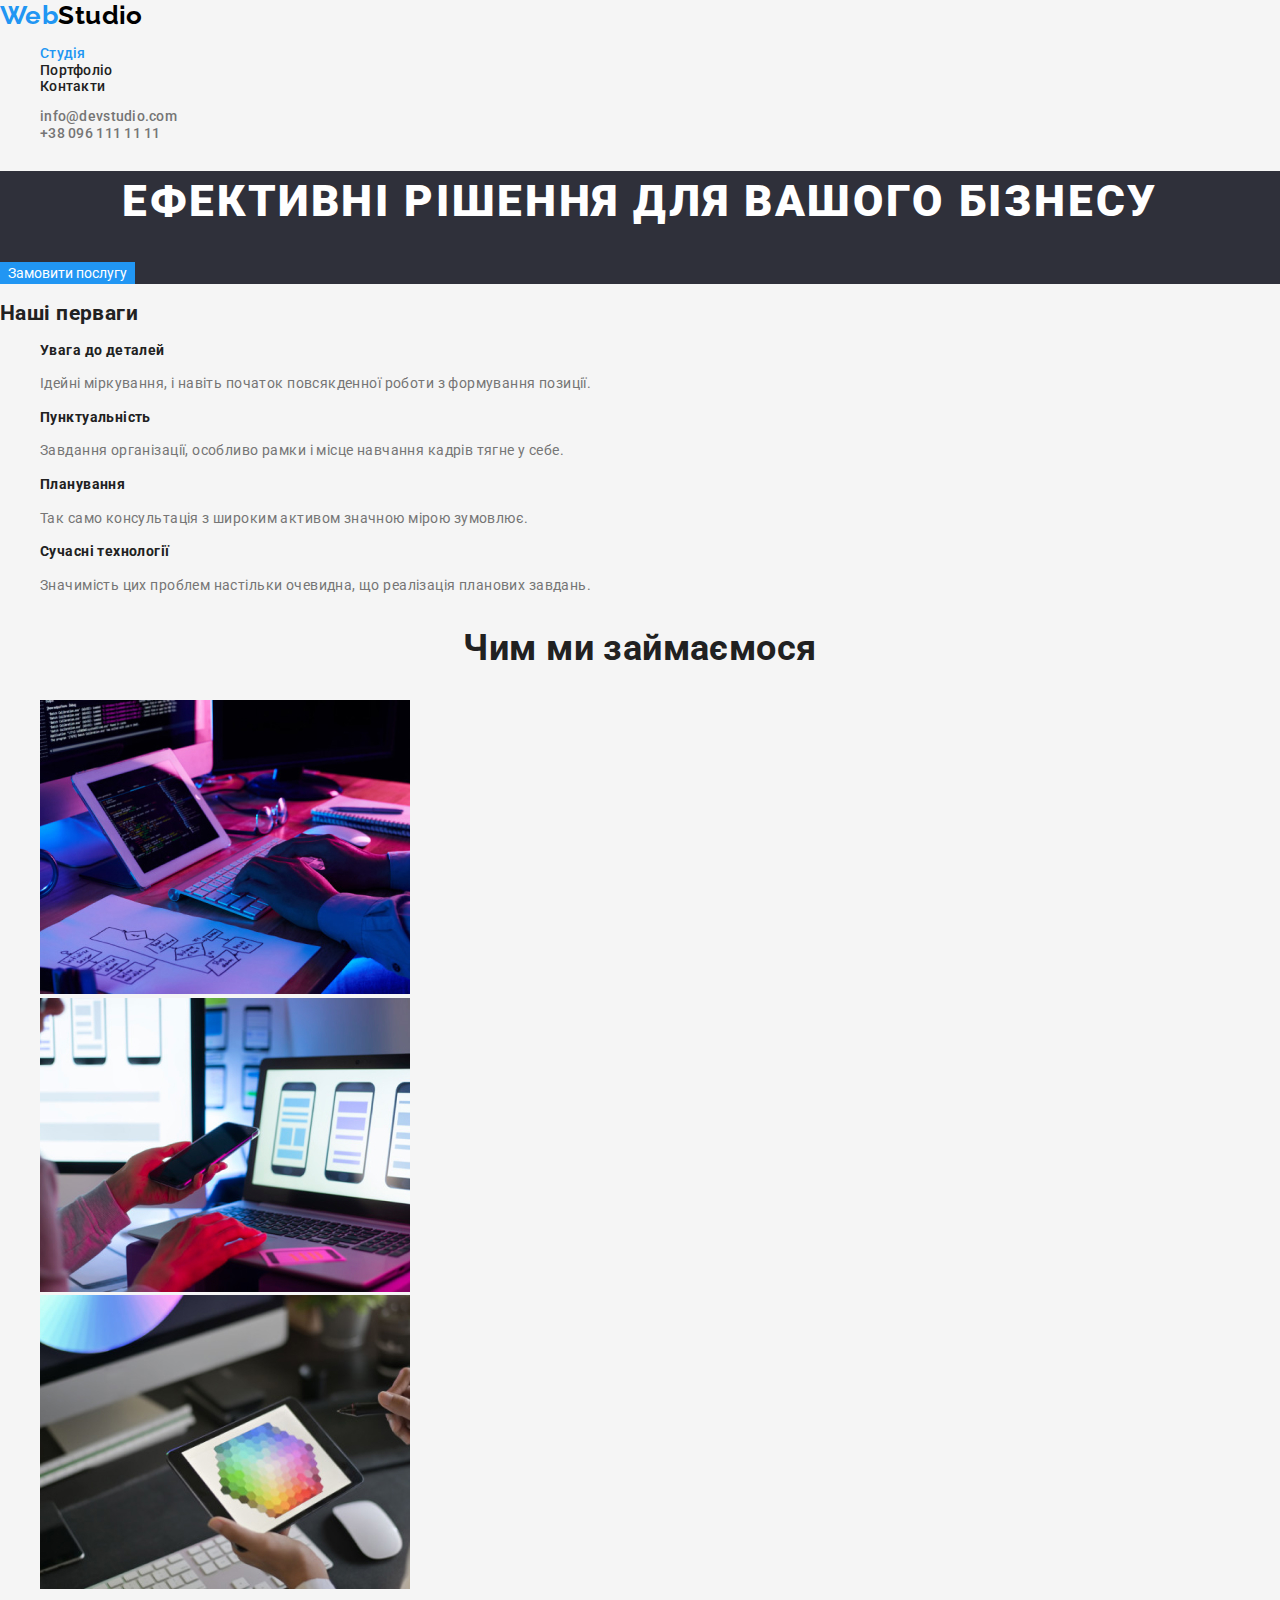
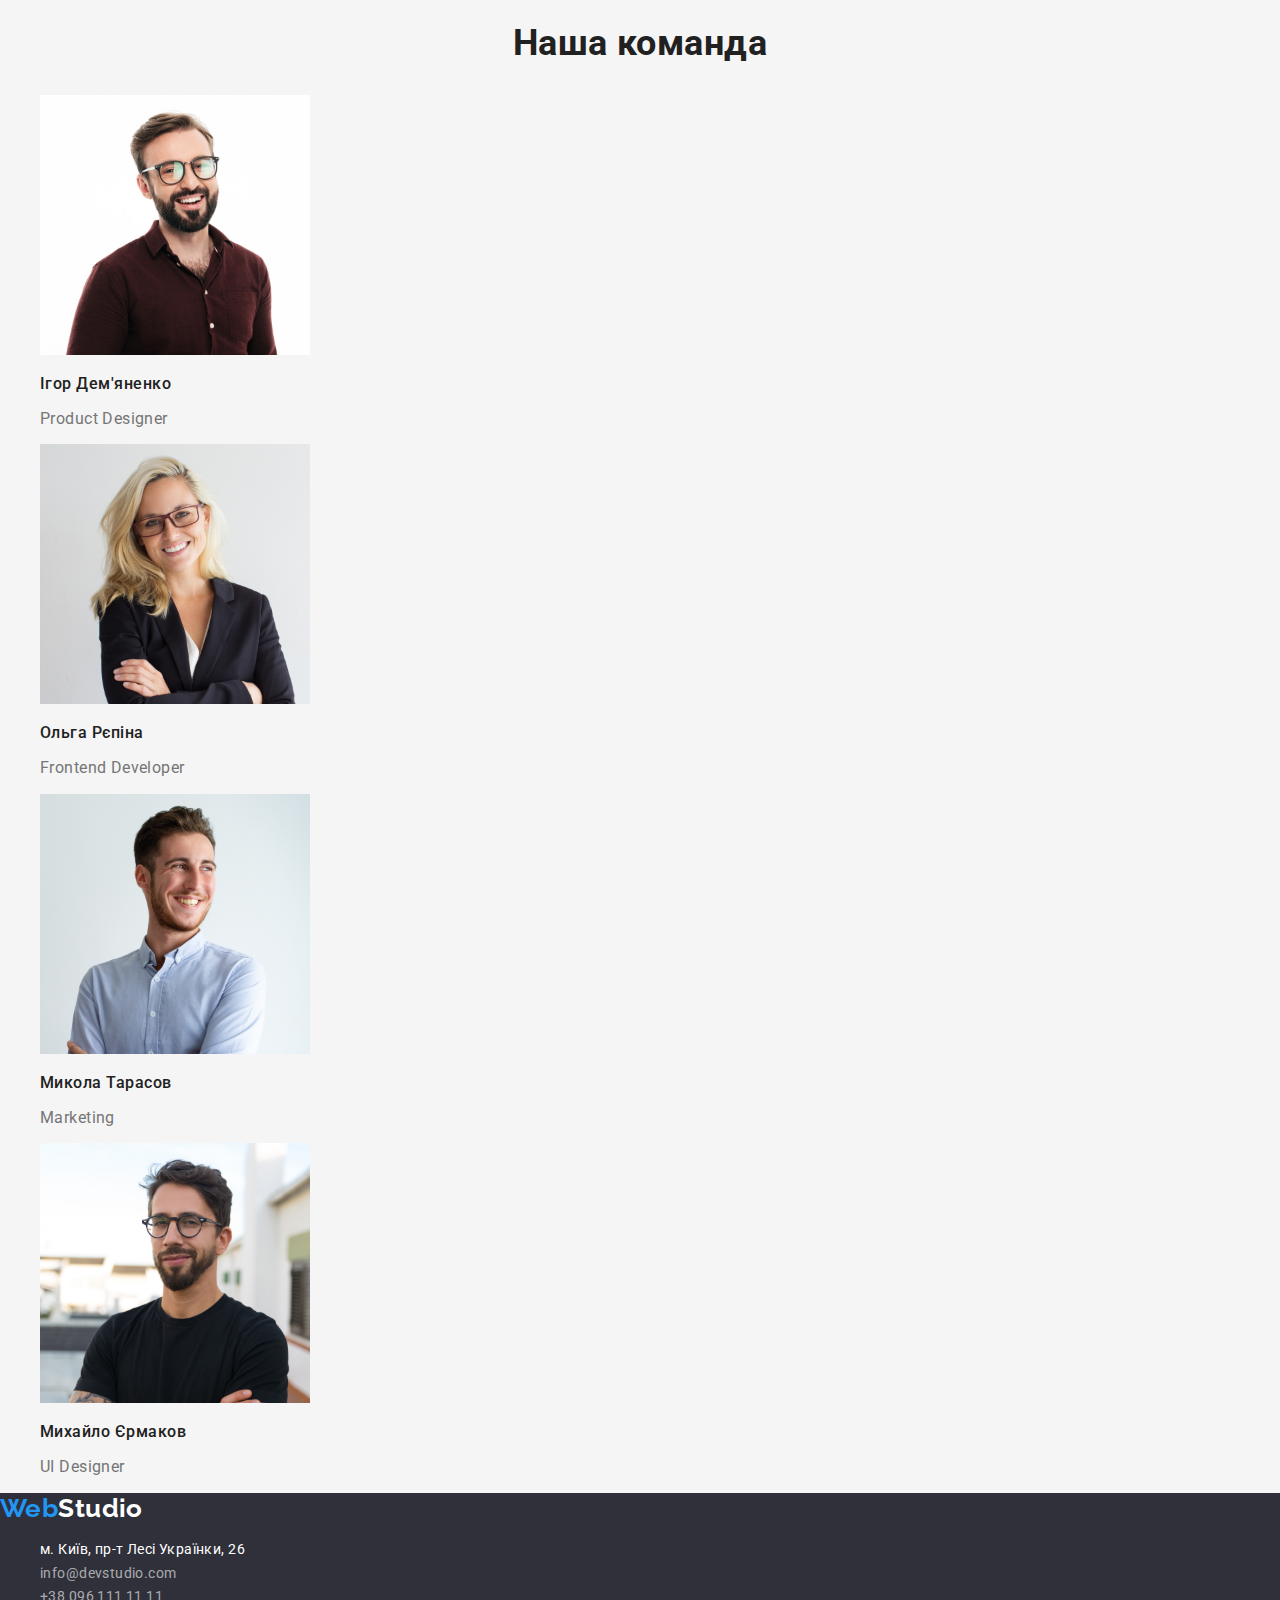
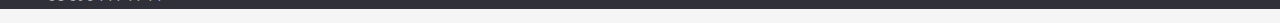
<file: index.html>
<!DOCTYPE html>
<html lang="uk">
  <head>
    <meta charset="UTF-8" />
    <meta http-equiv="X-UA-Compatible" content="IE=edge" />
    <meta name="viewport" content="width=device-width, initial-scale=1.0" />
    <title>Document</title>
    <link
    rel="stylesheet"
    href="https://cdnjs.cloudflare.com/ajax/libs/modern-normalize/1.0.0/modern-normalize.min.css"
  />
    <link
      href="https://fonts.googleapis.com/css2?family=Raleway:wght@700&family=Roboto:wght@400;500;700;900&display=swap"
      rel="stylesheet"
    />
    <link rel="stylesheet" href="./css/styles.css" />
  </head>
  <body>
    <header>
      <nav>
        <a href="./index.html" class="logo"
          ><span class="icon">Web</span>Studio</a
        >
        <ul class="site-nav">
          <li><a class="site-nav-link current" href="./index.html" >Студія</a></li>
          <li>
            <a class="site-nav-link" href="./portfolio.html">Портфоліо</a>
          </li>
          <li><a class="site-nav-link" href="./index.html">Контакти</a></li>
        </ul>
      </nav>
      <ul>
        <li>
          <a class="nav-contacts" href="mailto:info@devstudio.com"
            >info@devstudio.com</a
          >
        </li>
        <li>
          <a class="nav-contacts" href="tel:+380961111111">+38 096 111 11 11</a>
        </li>
      </ul>
    </header>
    <main>
      <section class="hero">
        <h1 class="hero-title">Ефективні рішення для вашого бізнесу</h1>
        <button class="hero-btn" type="button">
          Замовити послугу
        </button>
      </section>
      <section class="benefits">
        <h2>Наші перваги</h2>
        <ul>
          <li>
            <h3 class="benefits-title">Увага до деталей</h3>
            <p class="benefits-text">
              Ідейні міркування, і навіть початок повсякденної роботи з
              формування позиції.
            </p>
          </li>
          <li>
            <h3 class="benefits-title">Пунктуальність</h3>
            <p class="benefits-text">
              Завдання організації, особливо рамки і місце навчання кадрів тягне
              у себе.
            </p>
          </li>
          <li>
            <h3 class="benefits-title">Планування</h3>
            <p class="benefits-text">
              Так само консультація з широким активом значною мірою зумовлює.
            </p>
          </li>
          <li>
            <h3 class="benefits-title">Сучасні технології</h3>
            <p class="benefits-text">
              Значимість цих проблем настільки очевидна, що реалізація планових
              завдань.
            </p>
          </li>
        </ul>
      </section>
      <section>
        <h2 class="list">Чим ми займаємося</h2>
        <ul>
          <li>
            <img
              src="./images/box1.jpg"
              alt="робочий стіл з компютером"
              width="370"
            />
          </li>
          <li>
            <img
              src="./images/box2.jpg"
              alt="робоча зона з компютером і телефоном"
              width="370"
            />
          </li>
          <li>
            <img
              src="./images/box3.jpg"
              alt="робоча зона з компютером і планшетом"
              width="370"
            />
          </li>
        </ul>
      </section>
      <section>
        <h2 class="list">Наша команда</h2>
        <ul>
          <li>
            <img
              src="./images/photo1.jpg"
              alt="фото усміхненого чоловіка в окулярах"
              width="270"
            />
            <h3 class="list-worker">Ігор Дем'яненко</h3>
            <p class="list-position">Product Designer</p>
          </li>
          <li>
            <img
              src="./images/photo2.jpg"
              alt="фото жінки в окулярах"
              width="270"
            />
            <h3 class="list-worker">Ольга Рєпіна</h3>
            <p class="list-position">Frontend Developer</p>
          </li>
          <li>
            <img
              src="./images/photo3.jpg"
              alt="фото усміхненого чоловіка"
              width="270"
            />
            <h3 class="list-worker">Микола Тарасов</h3>
            <p class="list-position">Marketing</p>
          </li>
          <li>
            <img
              src="./images/photo4.jpg"
              alt="фото чоловіка в окулярах"
              width="270"
            />
            <h3 class="list-worker">Михайло Єрмаков</h3>
            <p class="list-position">UI Designer</p>
          </li>
        </ul>
      </section>
    </main>
    <footer class="footer">
      <a href="./index.html" class="logo logo-footer"
        ><span class="icon">Web</span>Studio</a
      >
      <address>
        <ul>
          <li>
            <a class="footer-address" href="м.Київ,пр-т.Лесі-Українки,26"
              >м. Київ, пр-т Лесі Українки, 26</a
            >
          </li>
          <li>
            <a class="footer-link" href="mailto:info@devstudio.com"
              >info@devstudio.com</a>
          </li>
          <li>
            <a class="footer-telephone" href="tel:+380961111111"
              >+38 096 111 11 11</a>
          </li>
        </ul>
      </address>
    </footer>
  </body>
</html>
</file>
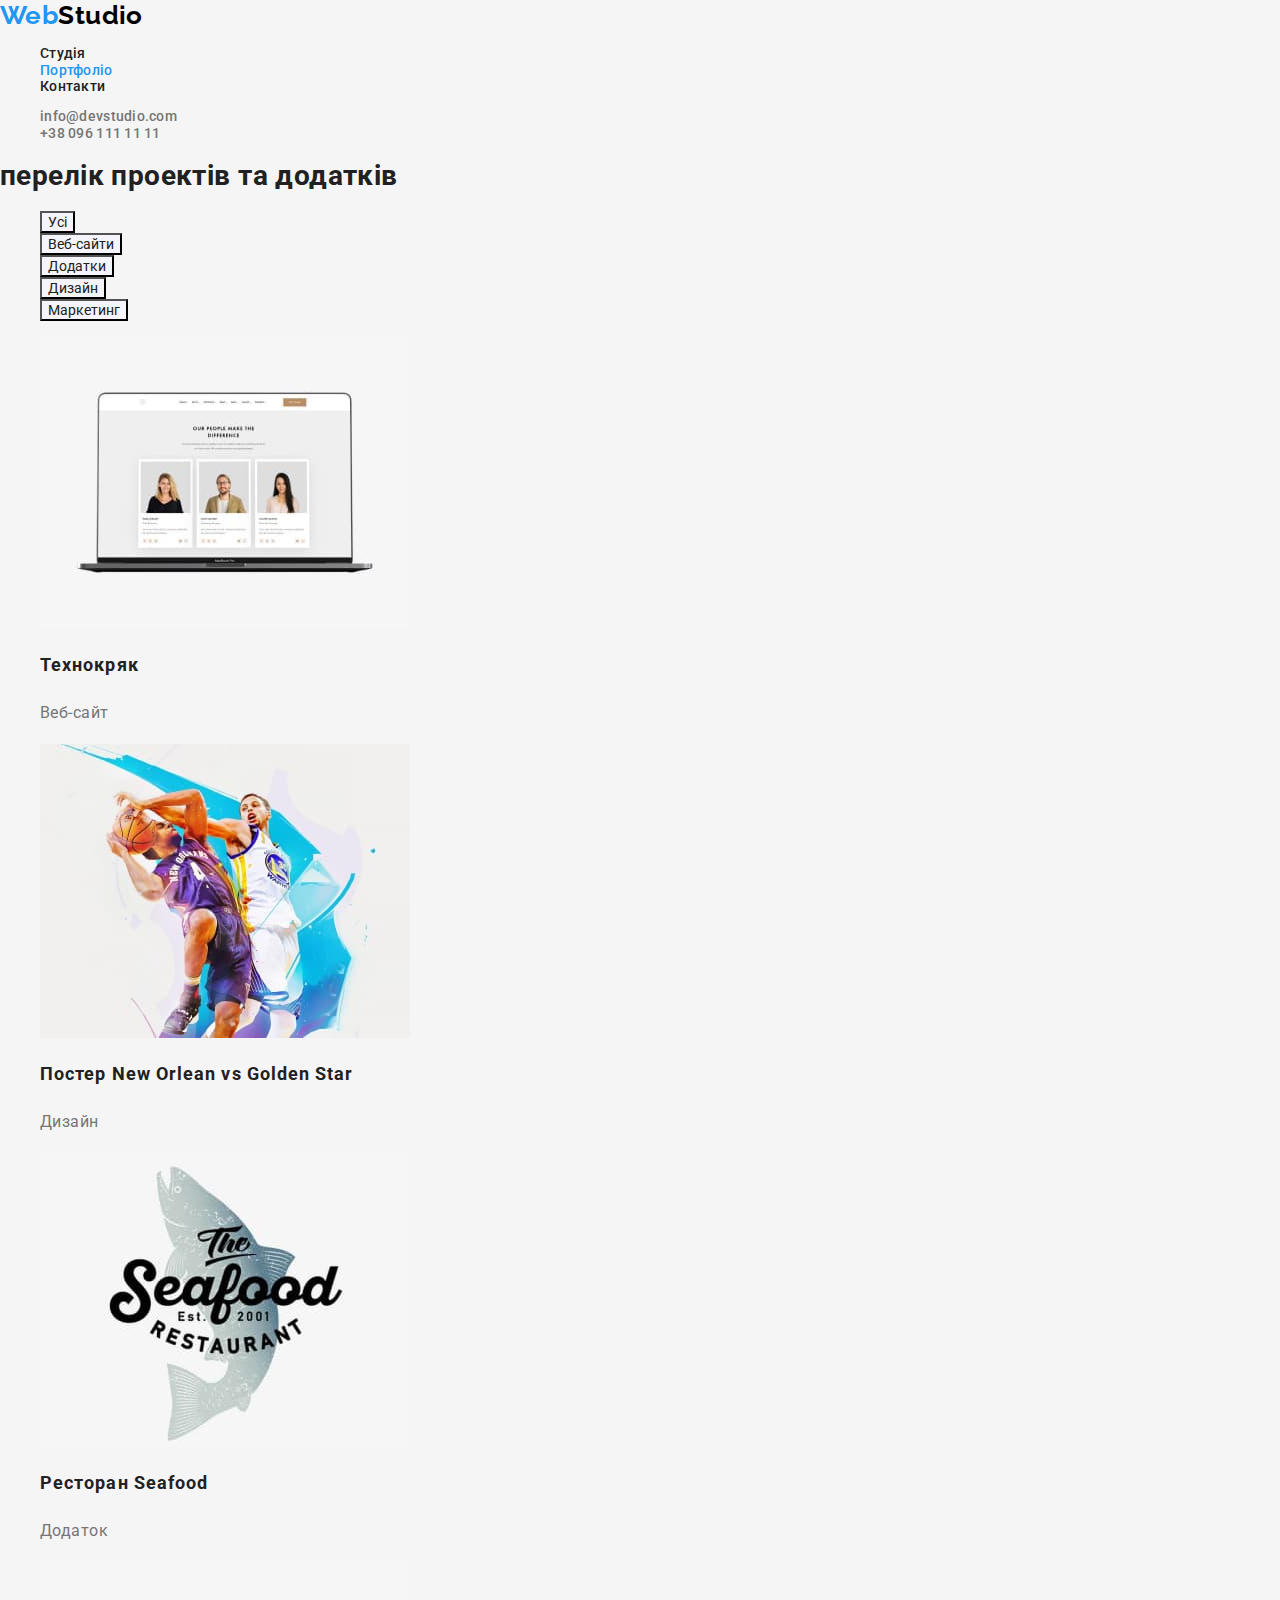
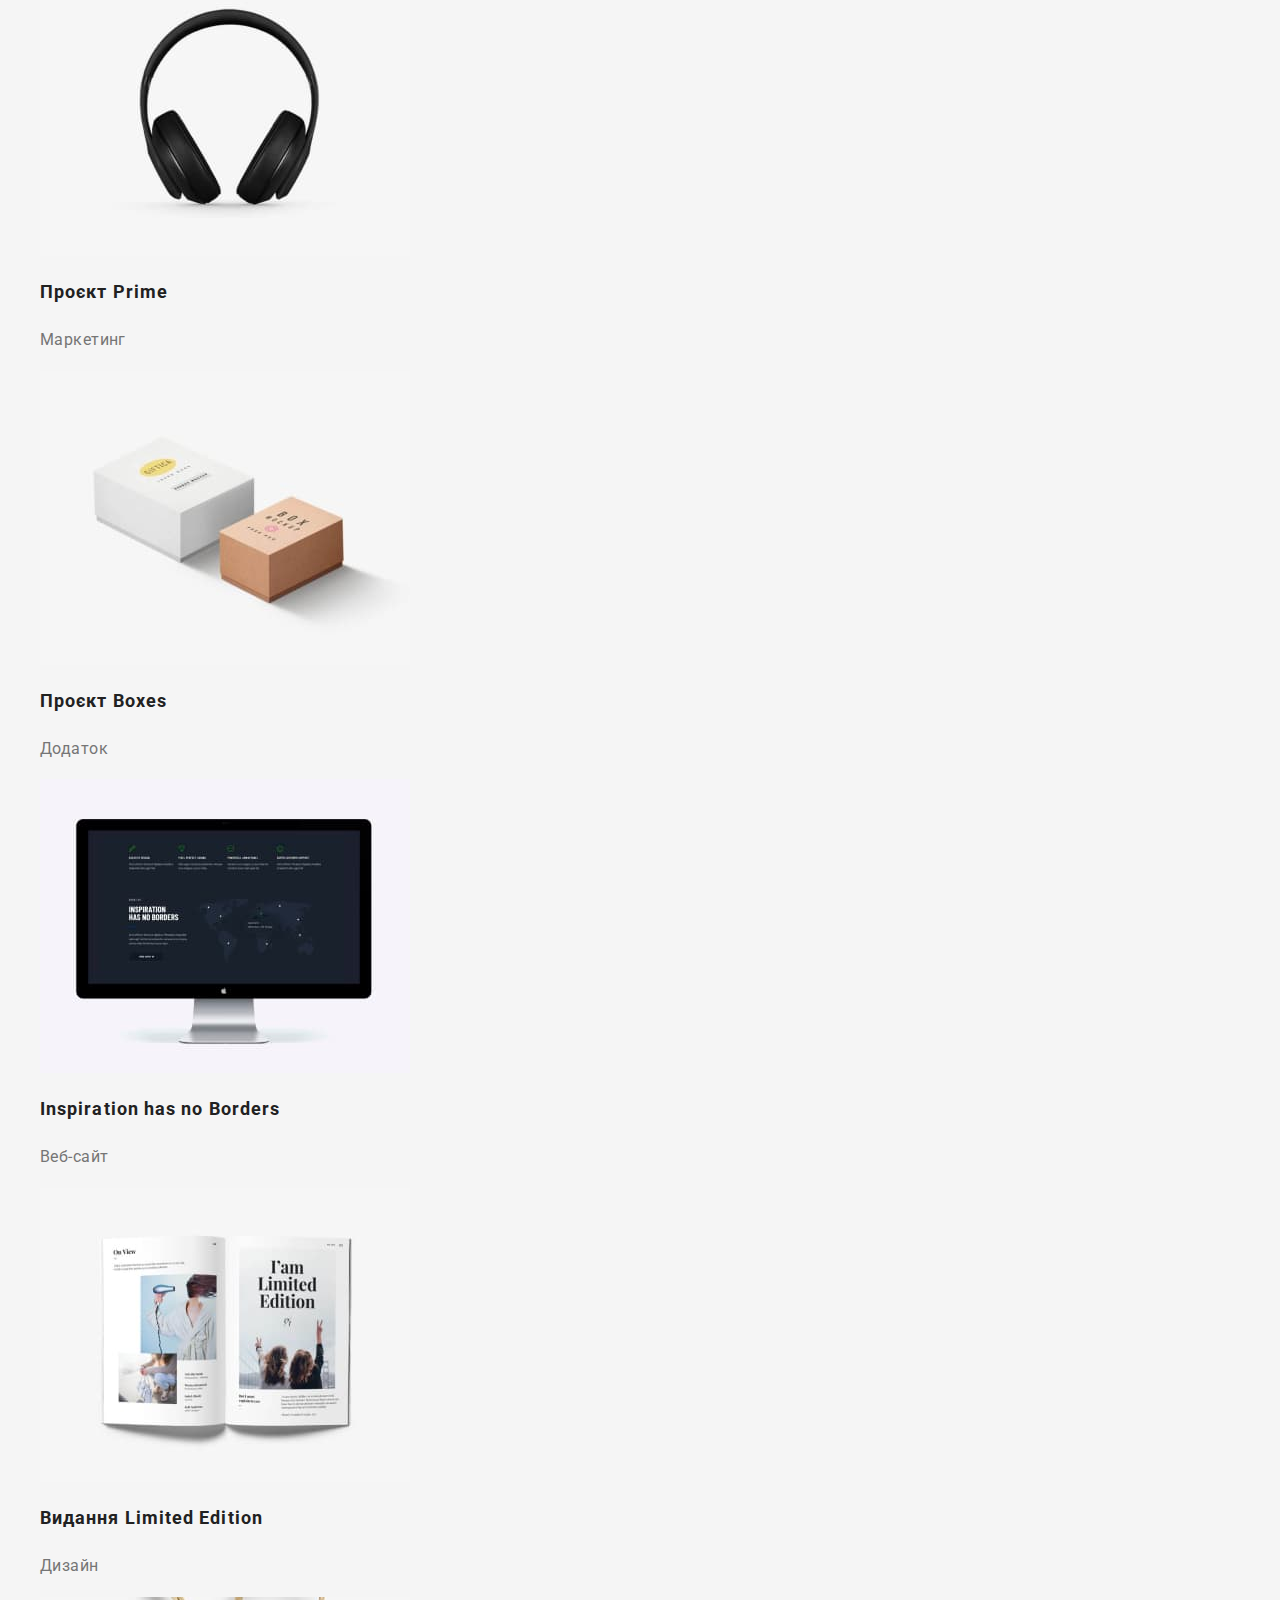
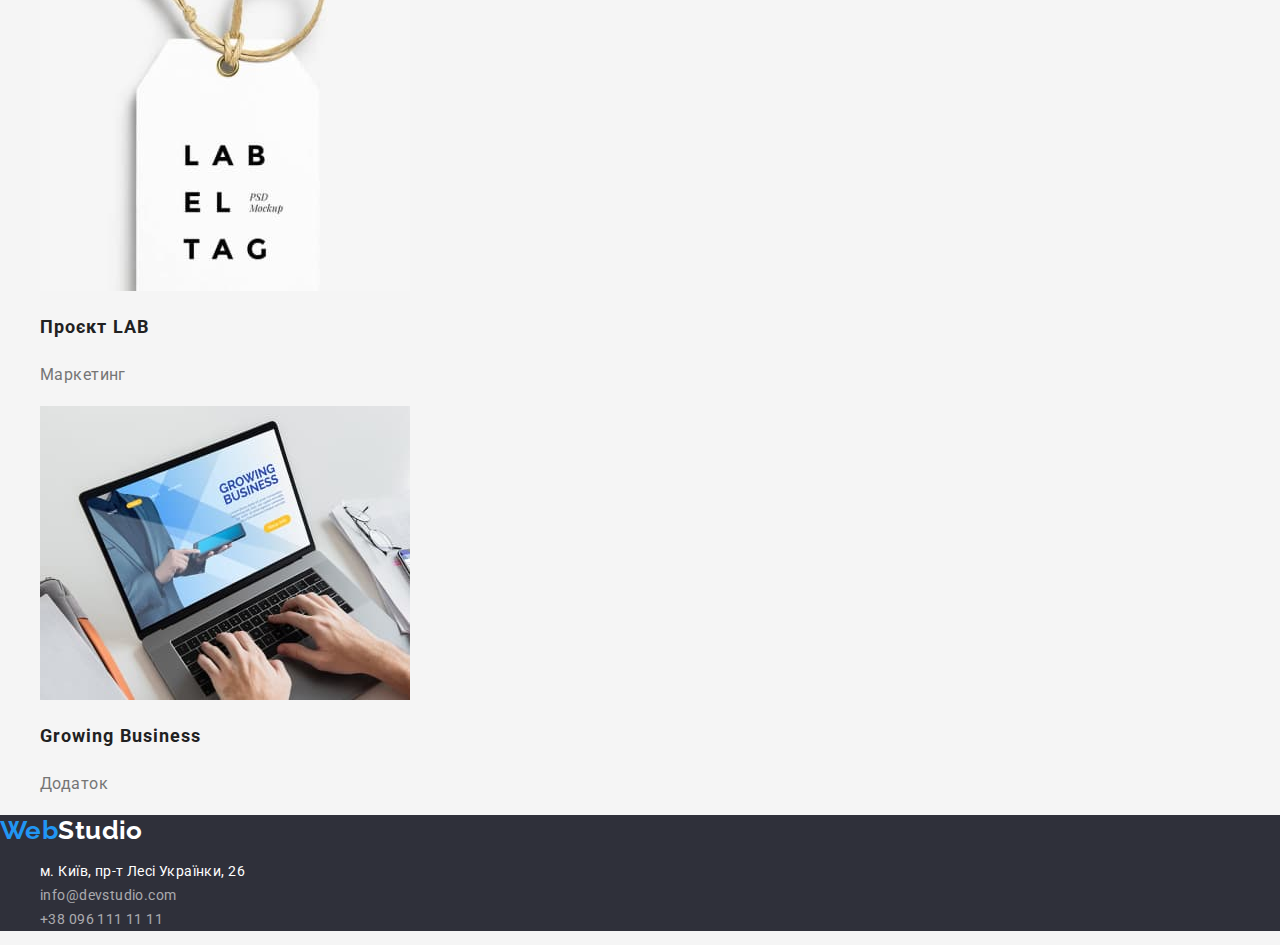
<file: portfolio.html>
<!DOCTYPE html>
<html lang="uk">
  <head>
    <meta charset="UTF-8" />
    <meta http-equiv="X-UA-Compatible" content="IE=edge" />
    <meta name="viewport" content="width=device-width, initial-scale=1.0" />
    <title>Document</title>
    <link
    rel="stylesheet"
    href="https://cdnjs.cloudflare.com/ajax/libs/modern-normalize/1.0.0/modern-normalize.min.css"
  />
    <link href="https://fonts.googleapis.com/css2?family=Raleway:wght@700&family=Roboto:wght@400;500;700;900&display=swap" rel="stylesheet">
    <link rel="stylesheet" href="./css/styles.css" />
  </head>
  <body>
    <header>
      <nav>
        <a href="./index.html" class="logo"><span class="icon">Web</span>Studio</a>
        <ul class="site-nav">
          <li><a class="site-nav-link" href="./index.html">Студія</a></li>
          <li><a class="site-nav-link current" href="./portfolio.html">Портфоліо</a></li>
          <li><a class="site-nav-link" href="./index.html">Контакти</a></li>
        </ul>
      </nav>
      <ul>
        <li>
          <a class="nav-contacts" href="mailto:info@devstudio.com">info@devstudio.com</a>
        </li>
        <li>
          <a class="nav-contacts" href="tel:+380961111111">+38 096 111 11 11</a>
        </li>
      </ul>
    </header>
    <main>
      <section>
        <h1>перелік проектів та додатків</h1>
        <ul>
          <li>
            <button class="btn current"  type="button">Усі</button>
          </li>
          <li>
            <button  class="btn" type="button">Веб-сайти</button>
          </li>
          <li>
            <button class="btn" type="button">Додатки</button>
          </li>
          <li>
            <button class="btn" type="button">Дизайн</button>
          </li>
          <li>
            <button class="btn" type="button">Маркетинг</button>
          </li>
        </ul>
        <ul>
          <li>
            <a>
              <img
                src="./images/hm2-img1.jpg"
                alt="фото з даними трьох людей, зображених на ноутбуці"
                width="370"
              />
              <h2 class="project-title">Технокряк</h2>
              <p class="subtitle">Веб-сайт</p>
            </a>
          </li>
          <li>
            <a>
              <img
                src="./images/hm2-img2.jpg"
                alt="фото з двома чоловіками, які грають в баскетбол"
                width="370"
              />
              <h2 class="project-title">Постер New Orlean vs Golden Star</h2>
              <p class="subtitle">Дизайн</p>
            </a>
          </li>
          <li>
            <a>
              <img
                src="./images/hm2-img3.jpg"
                alt="фото логотипу ресторану"
                width="370"
              />
              <h2 class="project-title">Ресторан Seafood</h2>
              <p class="subtitle">Додаток</p>
            </a>
          </li>
          <li>
            <a>
              <img
                src="./images/hm2-img4.jpg"
                alt="фото навушників"
                width="370"
              />
              <h2 class="project-title">Проєкт Prime</h2>
              <p class="subtitle">Маркетинг</p>
            </a>
          </li>
          <li>
            <a>
              <img
                src="./images/hm2-img5.jpg"
                alt="фото двох коробок"
                width="370"
              />
              <h2 class="project-title">Проєкт Boxes</h2>
              <p class="subtitle">Додаток</p>
            </a>
          </li>
          <li>
            <a>
              <img
                src="./images/hm2-img6.jpg"
                alt="фото монітора від компютера"
                width="370"
              />
              <h2 class="project-title">Inspiration has no Borders</h2>
              <p class="subtitle">Веб-сайт</p>
            </a>
          </li>
          <li>
            <a>
              <img
                src="./images/hm2-img7.jpg"
                alt="фото відкритої книги"
                width="370"
              />
              <h2 class="project-title">Видання Limited Edition</h2>
              <p class="subtitle">Дизайн</p>
            </a>
          </li>
          <li>
            <a>
              <img
                src="./images/hm2-img8.jpg"
                alt="фото надпису на кулоні"
                width="370"
              />
              <h2 class="project-title">Проєкт LAB</h2>
              <p class="subtitle">Маркетинг</p>
            </a>
          </li>
          <li>
            <a>
              <img
                src="./images/hm2-img9.jpg"
                alt="фото рук людини, які працюють на клавіатурі ноутбука"
                width="370"
              />
              <h2 class="project-title">Growing Business</h2>
              <p class="subtitle">Додаток</p>
            </a>
          </li>
        </ul>
      </section>
    </main>
    <footer class="footer">
      <a href="./index.html" class="logo logo-footer"
        ><span class="icon">Web</span>Studio</a
      >
      <address>
        <ul>
          <li>
            <a class="footer-address" href="м.Київ,пр-т.Лесі-Українки,26"
              >м. Київ, пр-т Лесі Українки, 26</a
            ><br />
          </li>
          <li>
            <a class="footer-link" href="mailto:info@devstudio.com"
              >info@devstudio.com</a
            >
            <br />
          </li>
          <li>
            <a class="footer-telephone" href="tel:+380961111111"
              >+38 096 111 11 11</a
            >
          </li>
        </ul>
      </address>
    </footer>
  </body>
</html>
</file>
<file: css/styles.css>
*,
*::before,
*::after {
  box-sizing: border-box;
}


:root {
    --primary-text-color: #212121;
    --secondary-text-color:#757575;
    --accent-color: #2196f3;
    --primary-background-color: #f5f5f5;
    --secondary-background-color:#2f303a;
    --hero-text-color: #ffffff;
}

body {
  font-family: "Roboto", -apple-system, BlinkMacSystemFont, "Segoe UI", "Oxygen",
    "Ubuntu", "Cantarell", "Fira Sans", "Droid Sans", "Helvetica Neue",
    sans-serif;
  color: var(--primary-text-color);
  background-color: var(--primary-background-color);
  letter-spacing: 0.03em;
  font-size: 14px;
}

ul {list-style: none;}

/* логотип сайту */
.logo {
  color: #000000;
  text-decoration: none;
  font-family: Raleway, sans-serif;
  font-weight: 700;
  font-size: 26px;
  line-height: 1.2;
}
.icon {
  color: var(--accent-color);
}

/* навігація сайту */
.site-nav-link {
  color: var(--primary-text-color);
  font-weight: 500;
  text-decoration: none;
  letter-spacing: 0.02em;
  line-height: 1.1;
}
.site-nav-link:hover,
.site-nav-link:focus 
{
  color: var(--accent-color);
}
.current {
  color:var(--accent-color);
}
.nav-contacts {
  color: var(--secondary-text-color);
  text-decoration: none;
  font-weight: 500;
  line-height: 1.1;
  letter-spacing: 0.02em;
}
.nav-contacts:hover {
  color: var(--accent-color);
}

/* головний заголовок */
.hero {
background-color: var(--secondary-background-color);
}
.hero-title {
  color: var(--hero-text-color);
  font-weight: 900;
  font-size: 44px;
  line-height: 1.4;
  text-align: center;
  letter-spacing: 0.06em;
  text-transform: uppercase;
}
.hero-btn {
  color: var(--hero-text-color);
  background-color: var(--accent-color);
  border-color: transparent;
  cursor: pointer;
  font-family: inherit ;
}
.hero-btn:hover, .hero-btn:focus {
color: var(--secondary-background-color);
}

/* секція списку переваг */
.benefits-title {
  font-weight: 700;
  line-height: 1.1;
  font-size: 14px;
}
.benefits-text {
  color: var(--secondary-text-color);
  line-height: 1.7;
}
/* чим ми займаємось */
.list {
  font-weight: 700;
  font-size: 36px;
  line-height: 1.2;
  text-align: center;
}
.list-worker {
  font-weight: 500;
  font-size: 16px;
  line-height: 1.2;
  letter-spacing: 0.03em;
}
.list-position {
  color: var(--secondary-text-color);
  font-size: 16px;
  line-height: 1.2;
}

/* Футер */
.footer {
  background-color: var(--secondary-background-color);
}
.logo-footer {
  color: var(--hero-text-color);
}
.footer-address {
  color: var(--hero-text-color);
  line-height: 1.7;
  font-style: normal;
  text-decoration: none;
}
.footer-link {
  color: rgba(255, 255, 255, 0.6);
  line-height: 1.7;
  font-style: normal;
  text-decoration: none;
}
.footer-telephone {
  color: rgba(255, 255, 255, 0.6);
  line-height: 1.7;
  font-style: normal;
  text-decoration: none;
}
.footer-telephone:hover,
.footer-address:hover,
.footer-link:hover {
  color: var(--accent-color);
}

/* Portfolio */

.btn {
  color: var(--primary-text-color);
  background-color: #f5f4fa;
  cursor: pointer;
  font-family: inherit ;
}
.btn:hover,
.btn:focus {
  background-color: var(--accent-color);
  color:var(--hero-text-color)
}

.project-title {
  font-weight: 700;
  font-size: 18px;
  line-height: 2;
  letter-spacing: 0.06em;
}
.subtitle {
  color: var(--secondary-text-color);
  font-size: 16px;
  line-height: 1.8;
}
</file>
